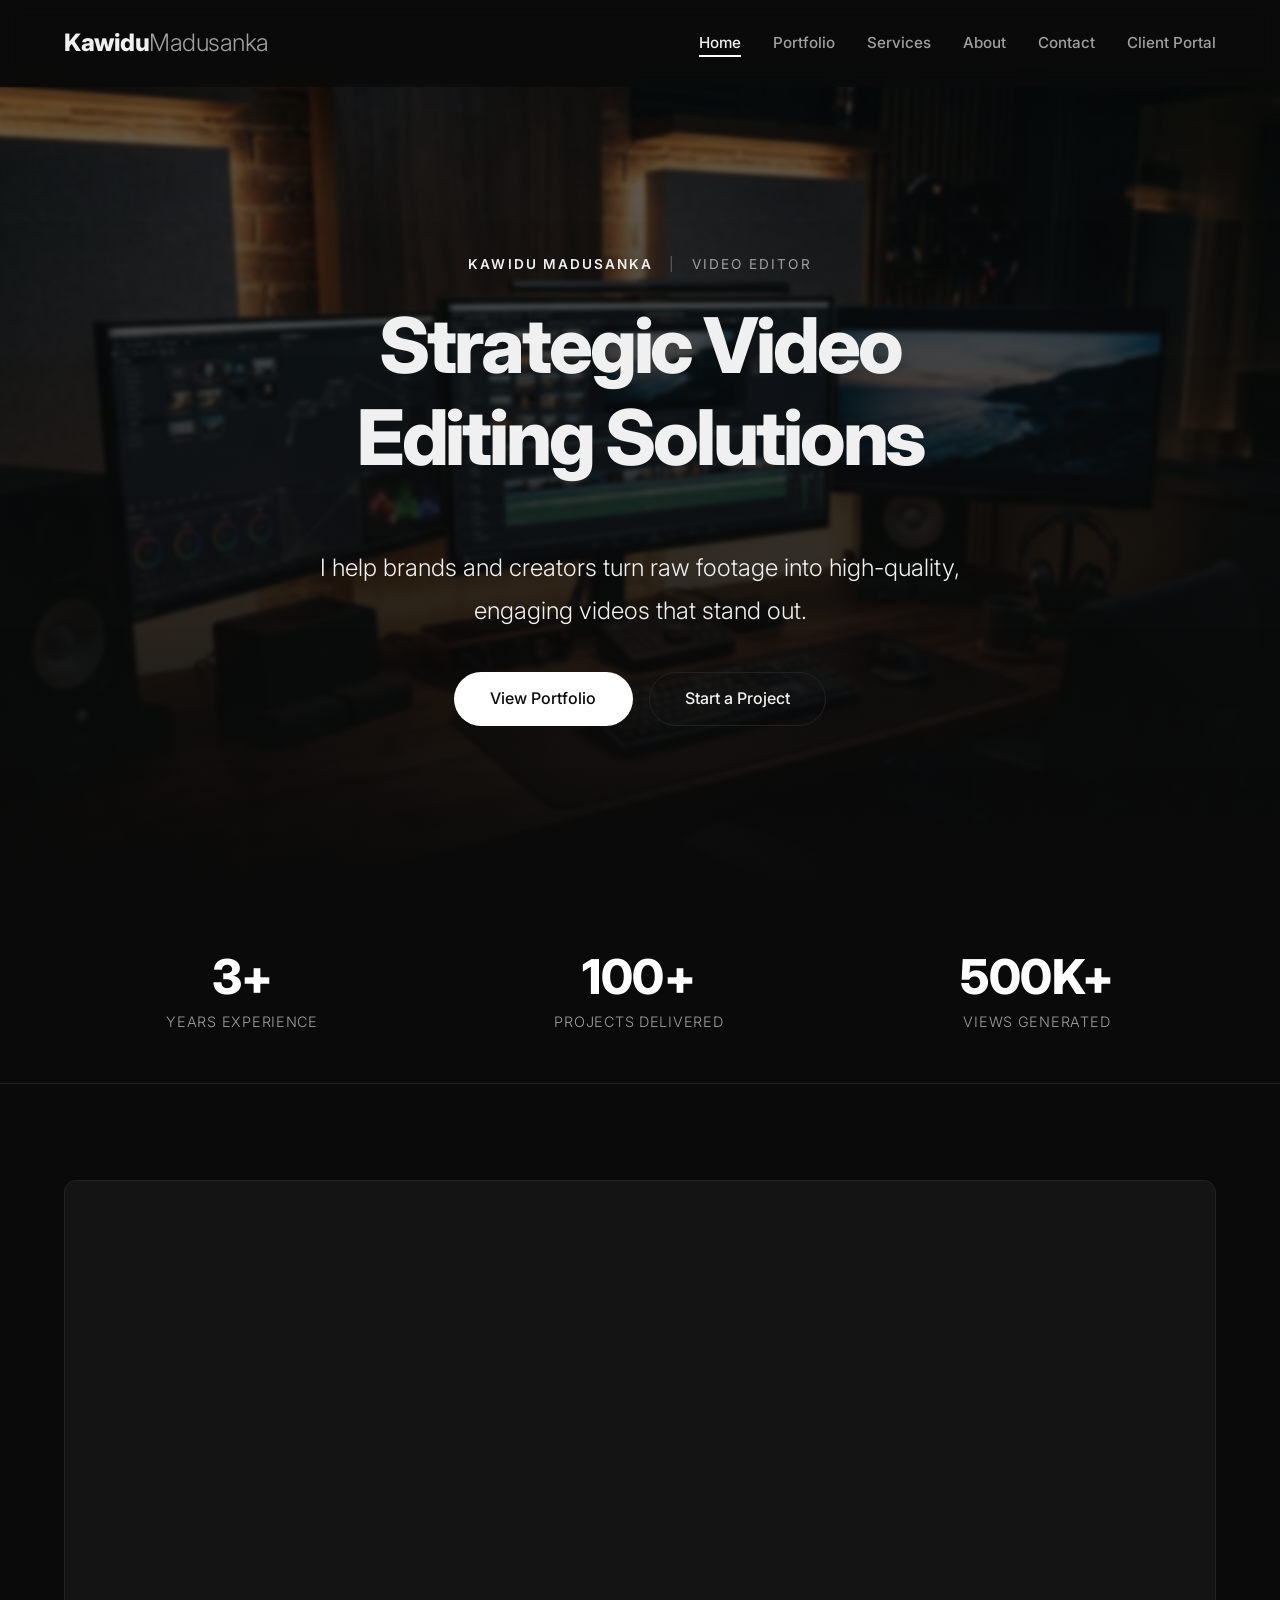
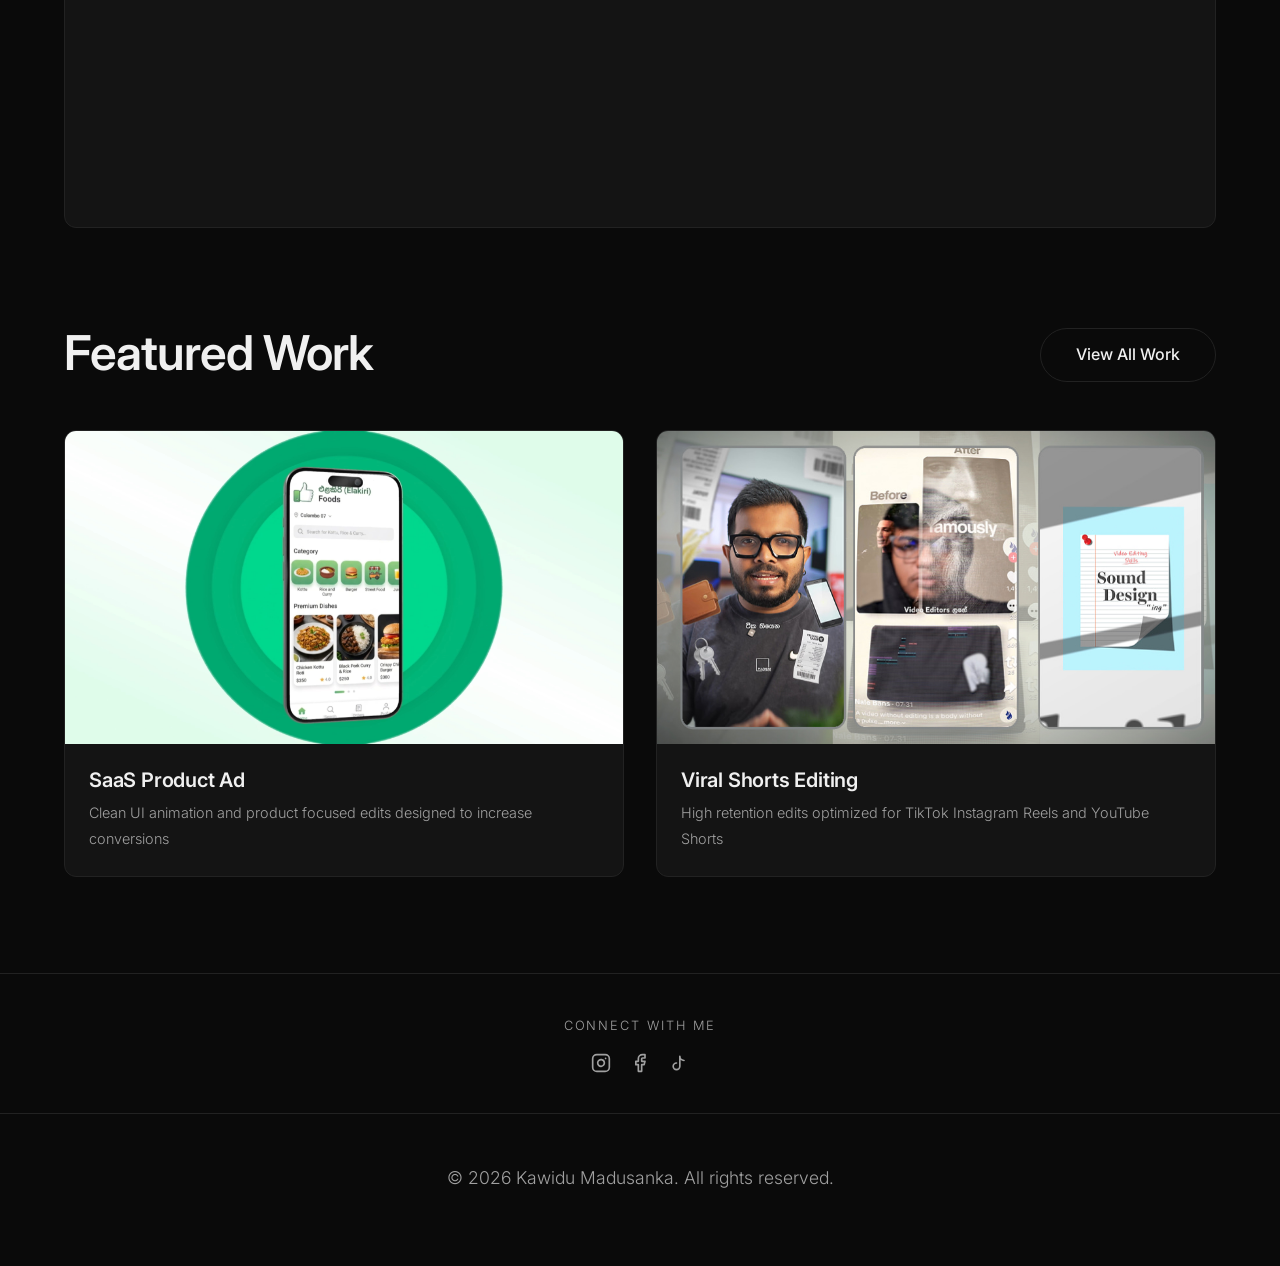
<file: index.html>
<!DOCTYPE html>
<html lang="en">

<head>
    <meta charset="UTF-8">
    <meta name="viewport" content="width=device-width, initial-scale=1.0">
    <title>Kawidu Madusanka | Video Editor</title>
    <meta name="description"
        content="Strategic video editing and premium production for visionary brands and creators.">
    <!-- Google Fonts -->
    <link rel="preconnect" href="https://fonts.googleapis.com">
    <link rel="preconnect" href="https://fonts.gstatic.com" crossorigin>
    <!-- Preconnect for YouTube Embeds for faster loading -->
    <link rel="preconnect" href="https://www.youtube.com">
    <link rel="preconnect" href="https://i.ytimg.com">
    <link rel="preconnect" href="https://i.ytimg.com" crossorigin>
    <link href="https://fonts.googleapis.com/css2?family=Inter:wght@300;400;600;800&display=swap" rel="stylesheet">
    <link rel="preload" href="assets/workspace_hero_bg.jpg" as="image">
    <link rel="stylesheet" href="css/style.css">
    <link rel="icon" type="image/x-icon" href="assets/Tab.ico">
    <link rel="apple-touch-icon" href="assets/Tab.ico">
</head>

<body>
    <header class="header">
        <div class="logo">
            <a href="#home" data-link>Kawidu<span class="accent">Madusanka</span></a>
        </div>
        <nav class="nav">
            <ul class="nav-list">
                <li><a href="#home" class="nav-item" data-link>Home</a></li>
                <li><a href="#portfolio" class="nav-item" data-link>Portfolio</a></li>
                <li><a href="#services" class="nav-item" data-link>Services</a></li>
                <li><a href="#about" class="nav-item" data-link>About</a></li>
                <li><a href="#contact" class="nav-item" data-link>Contact</a></li>
                <li><a href="client-portal/" class="nav-item">Client Portal</a></li>
            </ul>
        </nav>

        <div class="mobile-menu-btn">
            <span></span><span></span><span></span>
        </div>
    </header>

    <main id="app">
        <!-- SPA view is injected here -->
    </main>

    <!-- Global Service Modal -->
    <div id="service-modal" class="modal" aria-hidden="true">
        <div class="modal-overlay" data-close-modal></div>
        <div class="modal-content card">
            <button class="modal-close" data-close-modal>&times;</button>
            <div class="modal-body">
                <!-- Content injected via JS -->
            </div>
        </div>
    </div>

    <div class="social-strip">
        <p>Connect with me</p>
        <div class="social-strip-icons">
            <a href="https://instagram.com/big_boymedia" target="_blank" rel="noopener" class="social-icon" aria-label="Instagram">
                <svg xmlns="http://www.w3.org/2000/svg" width="20" height="20" viewBox="0 0 24 24" fill="none" stroke="currentColor" stroke-width="2" stroke-linecap="round" stroke-linejoin="round"><rect x="2" y="2" width="20" height="20" rx="5" ry="5"></rect><path d="M16 11.37A4 4 0 1 1 12.63 8 4 4 0 0 1 16 11.37z"></path><line x1="17.5" y1="6.5" x2="17.51" y2="6.5"></line></svg>
            </a>
            <a href="https://web.facebook.com/profile.php?id=61574121383724" target="_blank" rel="noopener" class="social-icon" aria-label="Facebook">
                <svg xmlns="http://www.w3.org/2000/svg" width="20" height="20" viewBox="0 0 24 24" fill="none" stroke="currentColor" stroke-width="2" stroke-linecap="round" stroke-linejoin="round"><path d="M18 2h-3a5 5 0 0 0-5 5v3H7v4h3v8h4v-8h3l1-4h-4V7a1 1 0 0 1 1-1h3z"></path></svg>
            </a>
            <a href="https://www.tiktok.com/@kawidu_madusanka" target="_blank" rel="noopener" class="social-icon" aria-label="TikTok">
                <svg xmlns="http://www.w3.org/2000/svg" width="20" height="20" viewBox="0 0 24 24" fill="none" stroke="currentColor" stroke-width="2" stroke-linecap="round" stroke-linejoin="round"><path d="M9 12a4 4 0 1 0 4 4V4a5 5 0 0 0 5 5"></path></svg>
            </a>
        </div>
    </div>

    <footer class="footer">
        <p>&copy; <span id="year"></span> Kawidu Madusanka. All rights reserved.</p>
    </footer>

    <!-- Templates for SPA views -->
    <template id="home-view">
        <section class="hero view-enter">
            <div class="hero-bg">
                <img src="assets/workspace_hero_bg.jpg" alt="Professional video editing workspace setup without humans">
            </div>
            <div class="hero-content">
                <div class="personal-brand fade-in-up">
                    <span class="name">Kawidu Madusanka</span>
                    <span class="separator">|</span>
                    <span class="role">Video Editor</span>
                </div>
                <h1 class="headline fade-in-up delay-1">Strategic Video<br>Editing Solutions</h1>
                <p class="hero-desc fade-in-up delay-2">I help brands and creators turn raw footage into high-quality,
                    engaging videos that stand out.</p>
                <div class="hero-actions fade-in-up delay-3">
                    <a href="#portfolio" class="btn btn-primary" data-link>View Portfolio</a>
                    <a href="#contact" class="btn btn-secondary" data-link>Start a Project</a>
                </div>
            </div>
        </section>

        <!-- Trust Stats Section -->
        <section class="trust-stats view-enter fade-in-up delay-2">
            <div class="container">
                <div class="stats-grid">
                    <div class="stat-item">
                        <h3 class="stat-number">3+</h3>
                        <p class="stat-label">Years Experience</p>
                    </div>
                    <div class="stat-item">
                        <h3 class="stat-number">100+</h3>
                        <p class="stat-label">Projects Delivered</p>
                    </div>
                    <div class="stat-item">
                        <h3 class="stat-number">500K+</h3>
                        <p class="stat-label">Views Generated</p>
                    </div>
                </div>
            </div>
        </section>

        <!-- Showreel Section -->
        <section class="showreel view-enter fade-in-up">
            <div class="container">
                <div class="video-container card" style="padding: 0; pointer-events: none;">
                    <!-- Swap "YOUR_VIDEO_ID" with your actual YouTube Video ID -->
                    <iframe width="100%" height="100%"
                        src="https://www.youtube.com/embed/PAeiPh3dhr0?autoplay=1&mute=1&loop=1&playlist=PAeiPh3dhr0&controls=0&modestbranding=1"
                        title="Showreel Autoplay" frameborder="0" loading="lazy"
                        allow="accelerometer; autoplay; clipboard-write; encrypted-media; gyroscope; picture-in-picture"
                        allowfullscreen style="position: absolute; top: 0; left: 0;">
                    </iframe>
                </div>
            </div>
        </section>

        <!-- Portfolio Preview Section -->
        <section class="portfolio-preview view-enter fade-in-up">
            <div class="container">
                <div class="section-header flex-between">
                    <h2 class="section-title left-align" style="margin-bottom:0;">Featured Work</h2>
                    <a href="#portfolio" class="btn btn-secondary" data-link>View All Work</a>
                </div>
                <div class="grid portfolio-grid" style="margin-top: 3rem;">
                    <a href="#project/1" class="portfolio-item-link" data-link>
                        <div class="portfolio-item card">
                            <div class="thumbnail">
                                <img src="assets/thumb_1.jpg" alt="Car commercial edit">
                                <div class="hover-overlay">
                                    <span>View Project</span>
                                </div>
                            </div>
                            <h3>SaaS Product Ad</h3>
                            <p>Clean UI animation and product focused edits designed to increase conversions</p>
                        </div>
                    </a>
                    <a href="#project/2" class="portfolio-item-link" data-link>
                        <div class="portfolio-item card">
                            <div class="thumbnail">
                                <img src="assets/3TH.jpg" alt="Music video edit">
                                <div class="hover-overlay">
                                    <span>View Project</span>
                                </div>
                            </div>
                            <h3>Viral Shorts Editing</h3>
                            <p>High retention edits optimized for TikTok Instagram Reels and YouTube Shorts</p>
                        </div>
                    </a>
                </div>
            </div>
        </section>
    </template>

    <template id="portfolio-view">
        <section class="portfolio view-enter">
            <div class="container">
                <h2 class="section-title">Selected Works</h2>
                <div class="grid portfolio-grid">
                    <a href="#project/1" class="portfolio-item-link" data-link>
                        <div class="portfolio-item card fade-in-up">
                            <div class="thumbnail">
                                <img src="assets/thumb_1.jpg" alt="Car commercial edit">
                                <div class="hover-overlay">
                                    <span>View Project</span>
                                </div>
                            </div>
                            <h3>SaaS Product Ad</h3>
                            <p>Clean UI animation and product focused edits designed to increase conversions</p>
                        </div>
                    </a>
                    <a href="#project/2" class="portfolio-item-link" data-link>
                        <div class="portfolio-item card fade-in-up delay-1">
                            <div class="thumbnail">
                                <img src="assets/3TH.jpg" alt="Music video edit">
                                <div class="hover-overlay">
                                    <span>View Project</span>
                                </div>
                            </div>
                            <h3>Viral Shorts Editing</h3>
                            <p>High retention edits optimized for TikTok Instagram Reels and YouTube Shorts</p>
                        </div>
                    </a>
                    <a href="#project/3" class="portfolio-item-link" data-link>
                        <div class="portfolio-item card fade-in-up delay-2">
                            <div class="thumbnail">
                                <img src="assets/2TH.jpg" alt="Promo edit">
                                <div class="hover-overlay">
                                    <span>View Project</span>
                                </div>
                            </div>
                            <h3>Podcast Editing</h3>
                            <p>Clean cuts subtitles and pacing designed for engaging podcast content.</p>
                        </div>
                    </a>
                </div>
            </div>
        </section>
    </template>

    <template id="project-view">
        <section class="project-page view-enter">
            <div class="container">
                <a href="#portfolio" class="btn btn-secondary back-btn" data-link>← Back to Portfolio</a>

                <div class="video-container-page card fade-in-up" style="padding: 0;">
                    <!-- iFrame injected via JS -->
                    <iframe width="100%" height="100%" src="" title="Project Video" frameborder="0"
                        allow="accelerometer; autoplay; clipboard-write; encrypted-media; gyroscope; picture-in-picture"
                        allowfullscreen style="position: absolute; top: 0; left: 0;">
                    </iframe>
                </div>

                <div class="video-versions fade-in-up delay-1" id="project-video-versions">
                    <!-- Version buttons injected here -->
                </div>

                <div class="project-details fade-in-up delay-1">
                    <h2 class="project-title section-title" style="margin-bottom:1.5rem">Project Title</h2>
                    <p class="project-desc">Project Description</p>
                </div>

                <div class="similar-projects fade-in-up delay-2" style="margin-top: 6rem;">
                    <h3 class="section-title left-align" style="font-size: 1.8rem; margin-bottom: 2rem;">Similar
                        Projects</h3>
                    <div class="grid portfolio-grid" id="similar-projects-grid">
                        <!-- Similar projects injected via JS -->
                    </div>
                </div>
            </div>
        </section>
    </template>

    <template id="services-view">
        <section class="services view-enter">
            <div class="container">
                <h2 class="section-title">What I Do</h2>
                <div class="grid services-grid">
                    <div class="service-card card fade-in-up" data-service-id="saas">
                        <div class="icon">💻</div>
                        <h3>SaaS Ads & UI Animation</h3>
                        <p>High-converting SaaS ad videos and UI animations designed to showcase product features,
                            improve clarity, and drive user engagement.</p>
                    </div>
                    <div class="service-card card fade-in-up delay-1" data-service-id="shorts">
                        <div class="icon">📱</div>
                        <h3>Viral Shorts Editing</h3>
                        <p>Fast-paced short-form edits optimized for retention with dynamic cuts, subtitles, and strong
                            hooks for TikTok, Instagram Reels, and YouTube Shorts.</p>
                    </div>
                    <div class="service-card card fade-in-up delay-2" data-service-id="podcast">
                        <div class="icon">🎙️</div>
                        <h3>Podcast Editing</h3>
                        <p>Clean and engaging podcast edits with smooth cuts, subtitles, and pacing designed to maintain
                            viewer attention and deliver a professional viewing experience.</p>
                    </div>
                    <div class="service-card card fade-in-up delay-3" data-service-id="youtube">
                        <div class="icon">📺</div>
                        <h3>YouTube Long-Form Editing</h3>
                        <p>Structured long-form edits focused on storytelling, pacing, and audience retention for
                            creators and brands.</p>
                    </div>
                </div>
            </div>
        </section>
    </template>

    <template id="about-view">
        <section class="about view-enter">
            <div class="container">
                <div class="about-grid">
                    <div class="about-image card fade-in-right">
                        <img src="assets/DP (1).jpg" alt="Video Editor Portrait" loading="lazy" decoding="async">
                    </div>
                    <div class="about-text fade-in-left">
                        <h2 class="section-title left-align">Hi, I'm Kawidu Madusanka.</h2>
                        <p>I create cinematic video content for brands and creators.My focus is on clean edits,
                            strong storytelling, and engaging visuals that keep viewers watching.</p>
                        <p>From documentaries to social media ads, I use Premiere Pro and After Effects to deliver
                            content that looks professional and gets results.</p>
                        <div class="skills">
                            <span class="skill-tag">Adobe Premiere Pro</span>
                            <span class="skill-tag">After Effects</span>
                            <span class="skill-tag">Color Grading</span>
                            <span class="skill-tag">Sound Design</span>
                        </div>
                        <a href="#contact" class="btn btn-primary" style="margin-top:2rem;" data-link>Let's Work
                            Together</a>
                    </div>
                </div>
            </div>
        </section>
    </template>

    <template id="contact-view">
        <section class="contact view-enter">
            <div class="container">
                <h2 class="section-title">Get In Touch</h2>
                <div class="contact-grid">
                    <div class="contact-info card fade-in-right">
                        <h3>Let's start your project</h3>
                        <p>Reach out if you have raw footage waiting to be transformed, or an idea that needs a creative
                            touch.</p>
                        <div class="contact-methods">
                            <a href="mailto:kawidumadusanka20059@gmail.com" class="contact-link">📧
                                hello@kawidumadusanka.com</a>
                            <a href="https://wa.me/94788489361" class="contact-link" target="_blank" rel="noopener">💬
                                WhatsApp: 0788489361</a>
                        </div>
                    </div>
                    <div class="contact-form card fade-in-left delay-1">
                        <form action="https://formspree.io/f/xlgoqvlz" method="POST">
                            <div class="form-group">
                                <label for="name">Name</label>
                                <input type="text" id="name" name="name" required placeholder="John Doe">
                            </div>
                            <div class="form-group">
                                <label for="email">Email</label>
                                <input type="email" id="email" name="email" required placeholder="john@example.com">
                            </div>
                            <div class="form-group">
                                <label for="message">Message</label>
                                <textarea id="message" name="message" rows="5" required
                                    placeholder="Tell me about your project..."></textarea>
                            </div>
                            <button type="submit" class="btn btn-primary w-full">Send Message</button>
                        </form>
                    </div>
                </div>
            </div>
        </section>
    </template>



    <script src="js/script.js"></script>
</body>

</html>
</file>
<file: css/style.css>
/* 
===== VARIABLES ===== 
*/
:root {
    --bg-color: #0a0a0a;
    --card-bg: #141414;
    --text-main: #f0f0f0;
    --text-muted: #a0a0a0;
    --accent: #ffffff;
    --accent-hover: #cccccc;
    --border-color: #222222;
    --font-heading: 'Inter', sans-serif;
    --font-body: 'Inter', sans-serif;
    --transition-smooth: 0.4s cubic-bezier(0.16, 1, 0.3, 1);
}

/* 
===== RESET & BASE ===== 
*/
*,
*::before,
*::after {
    margin: 0;
    padding: 0;
    box-sizing: border-box;
}

html {
    scroll-behavior: smooth;
    font-size: 16px;
}

body {
    background-color: var(--bg-color);
    color: var(--text-main);
    font-family: var(--font-body);
    line-height: 1.6;
    overflow-x: hidden;
    -webkit-font-smoothing: antialiased;
}

ul {
    list-style: none;
}

a {
    text-decoration: none;
    color: inherit;
    transition: color var(--transition-smooth);
}

img {
    max-width: 100%;
    display: block;
    object-fit: cover;
}

/* 
===== TYPOGRAPHY ===== 
*/
h1,
h2,
h3,
h4,
h5,
h6 {
    font-family: var(--font-heading);
    font-weight: 600;
    line-height: 1.2;
    margin-bottom: 0.8em;
    letter-spacing: -0.01em;
}

.headline {
    font-size: clamp(3rem, 6vw, 5rem);
    font-weight: 800;
    letter-spacing: -0.04em;
}

.section-title {
    font-size: clamp(2rem, 4vw, 3rem);
    text-align: center;
    margin-bottom: 4rem;
    position: relative;
    letter-spacing: -0.02em;
}

.section-title.left-align {
    text-align: left;
}

p {
    color: var(--text-muted);
    margin-bottom: 1.5rem;
    font-size: 1.1rem;
    font-weight: 300;
    line-height: 1.8;
}

.accent {
    color: var(--text-muted);
    font-weight: 300;
}

/* 
===== LAYOUT & COMPONENTS ===== 
*/
.container {
    width: 90%;
    max-width: 1200px;
    margin: 0 auto;
}

.card {
    background-color: var(--card-bg);
    border: 1px solid var(--border-color);
    border-radius: 12px;
    padding: 2rem;
    transition: transform var(--transition-smooth), border-color var(--transition-smooth);
}

.card:hover {
    transform: translateY(-5px);
    border-color: var(--accent);
}

.grid {
    display: grid;
    gap: 2rem;
}

/* Buttons */
@keyframes subtlePulse {
    0% {
        box-shadow: 0 0 0 0 rgba(255, 255, 255, 0.15);
    }
    70% {
        box-shadow: 0 0 0 10px rgba(255, 255, 255, 0);
    }
    100% {
        box-shadow: 0 0 0 0 rgba(255, 255, 255, 0);
    }
}

.btn {
    display: inline-block;
    padding: 0.8rem 2.2rem;
    border-radius: 30px;
    font-weight: 500;
    transition: transform 0.4s cubic-bezier(0.16, 1, 0.3, 1), background-color 0.3s, color 0.3s, border-color 0.3s, box-shadow 0.4s cubic-bezier(0.16, 1, 0.3, 1);
    cursor: pointer;
    border: 1px solid transparent;
    text-align: center;
    transform: scale(1);
}

.btn-primary {
    background-color: var(--accent);
    color: var(--bg-color);
    animation: subtlePulse 3s infinite;
}

.btn-primary:hover {
    background-color: var(--bg-color);
    color: var(--accent);
    border-color: var(--accent);
    transform: scale(1.05);
    box-shadow: 0 0 20px rgba(255, 255, 255, 0.15);
    animation: none;
}

.btn-secondary {
    background-color: transparent;
    color: var(--text-main);
    border-color: var(--border-color);
}

.btn-secondary:hover {
    border-color: var(--accent);
    color: var(--accent);
    transform: scale(1.05);
    box-shadow: 0 0 15px rgba(255, 255, 255, 0.1);
}

.w-full {
    width: 100%;
}

/* 
===== HEADER & NAVIGATION ===== 
*/
.header {
    position: fixed;
    top: 0;
    left: 0;
    width: 100%;
    padding: 1.5rem 5%;
    display: flex;
    justify-content: space-between;
    align-items: center;
    z-index: 1000;
    background: rgba(10, 10, 10, 0.8);
    backdrop-filter: blur(10px);
    border-bottom: 1px solid transparent;
    transition: border-color 0.3s;
}

.header.scrolled {
    border-bottom: 1px solid var(--border-color);
    padding: 1rem 5%;
}

.logo {
    font-size: 1.5rem;
    font-weight: 800;
    letter-spacing: -0.02em;
}

.nav-list {
    display: flex;
    gap: 2rem;
}

.nav-item {
    font-size: 0.95rem;
    font-weight: 500;
    color: var(--text-muted);
    position: relative;
}

.nav-item::after {
    content: '';
    position: absolute;
    bottom: -5px;
    left: 0;
    width: 0%;
    height: 2px;
    background-color: var(--accent);
    transition: width var(--transition-smooth);
}

.nav-item:hover,
.nav-item.active {
    color: var(--text-main);
}

.nav-item:hover::after,
.nav-item.active::after {
    width: 100%;
}

.mobile-menu-btn {
    display: none;
    flex-direction: column;
    gap: 6px;
    cursor: pointer;
    z-index: 1001;
}

.mobile-menu-btn span {
    width: 30px;
    height: 2px;
    background-color: var(--text-main);
    transition: 0.3s;
}

/* Nav Socials */
.nav-socials {
    display: flex;
    align-items: center;
    gap: 1.2rem;
    margin-left: auto;
    padding-left: 2rem;
}

.social-icon {
    color: var(--text-muted);
    transition: transform var(--transition-smooth), color var(--transition-smooth);
    display: flex;
    align-items: center;
}

.social-icon:hover {
    color: var(--text-main);
    transform: scale(1.15);
}

@media (max-width: 860px) {
    .nav-socials {
        margin-left: 0;
        padding-left: 0;
        margin-right: 1.5rem;
    }
}

/* 
===== MAIN APP CONTAINER ===== 
*/
#app {
    min-height: 100vh;
    padding-top: 80px;
    /* offset for header */
}

/* 
===== HERO SECTION ===== 
*/
.hero {
    position: relative;
    height: calc(100vh - 80px);
    display: flex;
    align-items: center;
    justify-content: center;
    text-align: center;
    overflow: hidden;
}

.hero-bg {
    position: absolute;
    top: 0;
    left: 0;
    width: 100%;
    height: 100%;
    z-index: -1;
}

@keyframes slowZoom {
    0% {
        transform: scale(1.02);
    }

    100% {
        transform: scale(1.1);
    }
}

.hero-bg img {
    width: 100%;
    height: 100%;
    object-position: center calc(50% + var(--parallax-y, 0px));
    opacity: 0.4;
    filter: blur(2px);
    transform: scale(1.02);
    animation: slowZoom 25s infinite alternate ease-in-out;
}

.hero-bg::after {
    content: '';
    position: absolute;
    top: 0;
    left: 0;
    width: 100%;
    height: 100%;
    background: linear-gradient(to top, var(--bg-color) 0%, transparent 100%);
}

.hero-content {
    max-width: 800px;
    padding: 0 2rem;
}

.personal-brand {
    font-size: 0.85rem;
    text-transform: uppercase;
    letter-spacing: 0.15em;
    margin-bottom: 1.5rem;
    display: flex;
    align-items: center;
    justify-content: center;
    gap: 1rem;
}

.personal-brand .name {
    color: var(--text-main);
    font-weight: 600;
}

.personal-brand .role {
    color: var(--text-muted);
}

.personal-brand .separator {
    color: var(--accent);
    opacity: 0.3;
}

.hero-desc {
    font-size: clamp(1.2rem, 2vw, 1.5rem);
    margin: 1.5rem 0 2.5rem;
    color: var(--text-main);
}

.hero-actions {
    display: flex;
    gap: 1rem;
    justify-content: center;
}

/* 
===== TRUST STATS ===== 
*/
.trust-stats {
    padding: 3rem 0;
    border-bottom: 1px solid var(--border-color);
    background-color: rgba(10, 10, 10, 0.5);
}

.stats-grid {
    display: flex;
    justify-content: space-around;
    flex-wrap: wrap;
    gap: 2rem;
    text-align: center;
}

.stat-number {
    font-size: clamp(2rem, 4vw, 3rem);
    color: var(--accent);
    margin-bottom: 0.2rem;
    font-weight: 800;
}

.stat-label {
    font-size: 0.9rem;
    text-transform: uppercase;
    letter-spacing: 0.05em;
    color: var(--text-muted);
    margin-bottom: 0;
}

/* 
===== SHOWREEL ===== 
*/
.showreel {
    padding: 6rem 0;
}

.video-container {
    position: relative;
    aspect-ratio: 16/9;
    padding: 0;
    overflow: hidden;
    display: flex;
    align-items: center;
    justify-content: center;
    cursor: pointer;
    border-radius: 12px;
}

.video-thumbnail {
    position: absolute;
    top: 0;
    left: 0;
    width: 100%;
    height: 100%;
    object-fit: cover;
    transition: transform 0.8s ease;
}

.video-container:hover .video-thumbnail {
    transform: scale(1.05);
}

.video-overlay {
    position: absolute;
    top: 0;
    left: 0;
    width: 100%;
    height: 100%;
    background: rgba(0, 0, 0, 0.4);
    transition: background 0.4s ease;
}

.video-container:hover .video-overlay {
    background: rgba(0, 0, 0, 0.2);
}

.play-btn {
    position: relative;
    z-index: 2;
    width: 80px;
    height: 80px;
    background: rgba(255, 255, 255, 0.1);
    backdrop-filter: blur(5px);
    border: 1px solid rgba(255, 255, 255, 0.3);
    border-radius: 50%;
    display: flex;
    align-items: center;
    justify-content: center;
    cursor: pointer;
    transition: all var(--transition-smooth);
}

.play-icon {
    width: 0;
    height: 0;
    border-top: 10px solid transparent;
    border-bottom: 10px solid transparent;
    border-left: 15px solid var(--accent);
    margin-left: 5px;
    transition: transform var(--transition-smooth);
}

.video-container:hover .play-btn {
    transform: scale(1.1);
    background: rgba(255, 255, 255, 0.2);
}

/* 
===== PORTFOLIO PREVIEW ===== 
*/
.portfolio-preview {
    padding-bottom: 6rem;
}

.flex-between {
    display: flex;
    justify-content: space-between;
    align-items: flex-end;
}

/* 
===== PORTFOLIO SECTION ===== 
*/
.portfolio {
    padding: 6rem 0;
}

.portfolio-grid {
    grid-template-columns: repeat(auto-fit, minmax(320px, 1fr));
}

.portfolio-item {
    padding: 0;
    overflow: hidden;
    cursor: pointer;
}

.portfolio-item .thumbnail {
    position: relative;
    overflow: hidden;
    aspect-ratio: 16/9;
}

.portfolio-item .thumbnail img {
    width: 100%;
    height: 100%;
    transform: scale(1);
    transition: transform 0.6s cubic-bezier(0.16, 1, 0.3, 1);
}

.portfolio-item:hover .thumbnail img {
    transform: scale(1.08);
}

.hover-overlay {
    position: absolute;
    top: 0;
    left: 0;
    width: 100%;
    height: 100%;
    background: rgba(0, 0, 0, 0.6);
    display: flex;
    align-items: center;
    justify-content: center;
    opacity: 0;
    transition: opacity var(--transition-smooth);
}

.hover-overlay span {
    border: 1px solid var(--accent);
    padding: 0.5rem 1.5rem;
    border-radius: 30px;
    font-weight: 500;
    transform: translateY(20px);
    transition: transform var(--transition-smooth);
}

.portfolio-item:hover .hover-overlay {
    opacity: 1;
}

.portfolio-item:hover .hover-overlay span {
    transform: translateY(0);
}

.portfolio-item h3 {
    margin: 1.5rem 1.5rem 0.5rem;
    font-size: 1.25rem;
}

.portfolio-item p {
    margin: 0 1.5rem 1.5rem;
    font-size: 0.9rem;
}

a.portfolio-item-link {
    display: block;
    height: 100%;
}

a.portfolio-item-link .card {
    height: 100%;
    margin: 0;
}

/* 
===== PROJECT PAGE ===== 
*/
.project-page {
    padding-bottom: 6rem;
}

.back-btn {
    margin-bottom: 2rem;
}

.video-container-page {
    position: relative;
    aspect-ratio: 16/9;
    padding: 0;
    overflow: hidden;
    display: flex;
    align-items: center;
    justify-content: center;
    border-radius: 12px;
    background-color: var(--card-bg);
    box-shadow: 0 10px 40px rgba(0, 0, 0, 0.5);
    margin-bottom: 3rem;
}

.video-container-page iframe {
    position: absolute;
    top: 0;
    left: 0;
    width: 100%;
    height: 100%;
}

.video-vertical {
    aspect-ratio: 9/16;
    max-width: 450px;
    margin-left: auto;
    margin-right: auto;
}

.video-versions {
    display: flex;
    justify-content: center;
    gap: 1rem;
    margin-bottom: 3rem;
    flex-wrap: wrap;
}

.version-btn {
    padding: 0.6rem 1.5rem;
    border: 1px solid var(--border-color);
    background: transparent;
    color: var(--text-muted);
    border-radius: 30px;
    cursor: pointer;
    font-family: var(--font-body);
    font-weight: 500;
    font-size: 0.95rem;
    transition: all var(--transition-smooth);
}

.version-btn.active {
    background: var(--text-main);
    color: var(--bg-color);
    border-color: var(--text-main);
}

.version-btn:hover:not(.active) {
    border-color: var(--accent);
    color: var(--accent);
}

.project-details {
    max-width: 800px;
    margin: 0 auto;
    text-align: center;
}

/* 
===== GLOBAL MODAL ===== 
*/
.modal {
    position: fixed;
    top: 0;
    left: 0;
    width: 100vw;
    height: 100vh;
    z-index: 2000;
    display: flex;
    align-items: center;
    justify-content: center;
    opacity: 0;
    pointer-events: none;
    transition: opacity 0.4s ease;
}

.modal.open {
    opacity: 1;
    pointer-events: all;
}

.modal-overlay {
    position: absolute;
    top: 0;
    left: 0;
    width: 100%;
    height: 100%;
    background: rgba(10, 10, 10, 0.7);
    backdrop-filter: blur(8px);
}

.modal-content {
    position: relative;
    width: 90%;
    max-width: 500px;
    z-index: 2001;
    transform: scale(0.95) translateY(20px);
    transition: transform 0.4s cubic-bezier(0.16, 1, 0.3, 1);
    background: var(--card-bg);
    border: 1px solid rgba(255, 255, 255, 0.05);
    padding: 3rem;
}

.modal.open .modal-content {
    transform: scale(1) translateY(0);
}

.modal-close {
    position: absolute;
    top: 1rem;
    right: 1.5rem;
    font-size: 2rem;
    background: transparent;
    border: none;
    color: var(--text-muted);
    cursor: pointer;
    transition: color 0.3s;
}

.modal-close:hover {
    color: var(--accent);
}

.modal-list {
    list-style: none;
    margin: 0;
    padding: 0;
    text-align: left;
}

.modal-list li {
    position: relative;
    padding-left: 1.5rem;
    margin-bottom: 0.8rem;
    font-size: 1rem;
    color: var(--text-muted);
}

.modal-list li::before {
    content: '→';
    position: absolute;
    left: 0;
    color: var(--accent);
}

body.no-scroll {
    overflow: hidden;
}

/* 
===== SERVICES SECTION ===== 
*/
.services {
    padding: 6rem 0;
}

.services-grid {
    grid-template-columns: repeat(auto-fit, minmax(260px, 1fr));
}

.service-card {
    position: relative;
    overflow: hidden;
    text-align: center;
    padding: 3rem 2rem;
    cursor: pointer;
    transform-style: preserve-3d;
    transform: perspective(1000px) rotateX(0deg) rotateY(0deg) scale3d(1, 1, 1);
    transition: transform var(--transition-smooth), box-shadow var(--transition-smooth), border-color var(--transition-smooth);
}

.service-card:hover {
    transition: transform 0.1s ease-out, box-shadow var(--transition-smooth), border-color var(--transition-smooth);
    transform: perspective(1000px) rotateX(var(--rotate-x, 0deg)) rotateY(var(--rotate-y, 0deg)) scale3d(1.02, 1.02, 1.02);
    box-shadow: 0 10px 30px rgba(255, 255, 255, 0.05);
    border-color: var(--accent);
}

.service-card::before {
    content: '';
    position: absolute;
    top: 0;
    left: 0;
    width: 100%;
    height: 100%;
    opacity: 0;
    background: radial-gradient(
        800px circle at var(--mouse-x, 50%) var(--mouse-y, 50%), 
        rgba(255, 255, 255, 0.06),
        transparent 40%
    );
    transition: opacity 0.3s;
    pointer-events: none;
    z-index: 0;
}

.service-card:hover::before {
    opacity: 1;
}

.service-card > * {
    position: relative;
    z-index: 1;
}

/* Fallback for touch devices */
@media (hover: none) and (pointer: coarse) {
    .service-card:hover {
        transform: translateY(-8px) scale(1.02);
    }
    .service-card::before {
        display: none;
    }
}

.service-card .icon {
    font-size: 3rem;
    margin-bottom: 1.5rem;
    opacity: 0.8;
}

/* 
===== ABOUT SECTION ===== 
*/
.about {
    padding: 6rem 0;
}

.about-grid {
    display: grid;
    grid-template-columns: 1fr 1fr;
    gap: 4rem;
    align-items: center;
}

.about-image {
    padding: 0;
    overflow: hidden;
    position: relative;
    border-radius: 12px;
}

.about-image img {
    width: 100%;
    aspect-ratio: 4/5;
    object-position: center calc(50% + var(--parallax-y, 0px));
    transform: scale(1.1);
}

.skills {
    display: flex;
    flex-wrap: wrap;
    gap: 0.5rem;
    margin-top: 1.5rem;
}

.skill-tag {
    background-color: var(--card-bg);
    border: 1px solid var(--border-color);
    padding: 0.4rem 1rem;
    border-radius: 20px;
    font-size: 0.9rem;
    color: var(--text-muted);
}

/* 
===== CONTACT SECTION ===== 
*/
.contact {
    padding: 6rem 0;
}

.contact-grid {
    display: grid;
    grid-template-columns: 1fr 1fr;
    gap: 4rem;
}

.contact-methods {
    margin-top: 2rem;
    display: flex;
    flex-direction: column;
    gap: 1rem;
}

.contact-link {
    display: inline-block;
    padding: 1rem;
    background-color: var(--bg-color);
    border: 1px solid var(--border-color);
    border-radius: 8px;
    transition: border-color var(--transition-smooth);
}

.contact-link:hover {
    border-color: var(--accent);
}

.form-group {
    margin-bottom: 1.5rem;
}

.form-group label {
    display: block;
    margin-bottom: 0.5rem;
    color: var(--text-muted);
    font-size: 0.9rem;
}

.form-group input,
.form-group textarea {
    width: 100%;
    padding: 1rem;
    background-color: var(--bg-color);
    border: 1px solid var(--border-color);
    border-radius: 8px;
    color: var(--text-main);
    font-family: var(--font-body);
    transition: border-color var(--transition-smooth), box-shadow var(--transition-smooth);
}

.form-group input:focus,
.form-group textarea:focus {
    outline: none;
    border-color: var(--accent);
    box-shadow: 0 0 0 2px rgba(255, 255, 255, 0.1);
}

.input-wrapper {
    position: relative;
    display: flex;
    align-items: center;
}

.input-wrapper input {
    padding-right: 3.5rem !important; /* Make room for the eye icon */
}

.toggle-password {
    position: absolute;
    right: 1rem;
    background: none;
    border: none;
    padding: 0;
    cursor: pointer;
    color: var(--text-muted);
    display: flex;
    align-items: center;
    justify-content: center;
    transition: color 0.3s ease;
    z-index: 5;
}

.toggle-password:hover {
    color: var(--accent);
}

.toggle-password svg {
    width: 20px;
    height: 20px;
}

/* Social Strip Above Footer */
.social-strip {
    padding: 2.5rem 0;
    text-align: center;
    border-top: 1px solid var(--border-color);
    display: flex;
    flex-direction: column;
    align-items: center;
    gap: 1rem;
}

.social-strip p {
    font-size: 0.8rem;
    text-transform: uppercase;
    letter-spacing: 0.15em;
    color: var(--text-muted);
    margin-bottom: 0;
}

.social-strip-icons {
    display: flex;
    gap: 1.2rem;
    align-items: center;
}

.social-strip .social-icon:hover {
    filter: brightness(1.5);
}

/* 
===== FOOTER ===== 
*/
.footer {
    text-align: center;
    padding: 3rem 0;
    border-top: 1px solid var(--border-color);
    color: var(--text-muted);
    font-size: 0.9rem;
}

/* 
===== ANIMATIONS ===== 
*/
.fade-in-up,
.fade-in-left,
.fade-in-right {
    opacity: 0;
    transition: opacity 0.8s cubic-bezier(0.16, 1, 0.3, 1), transform 0.8s cubic-bezier(0.16, 1, 0.3, 1);
}

.fade-in-up {
    transform: translateY(30px);
}

.fade-in-left {
    transform: translateX(-30px);
}

.fade-in-right {
    transform: translateX(30px);
}

.fade-in-up.is-visible,
.fade-in-left.is-visible,
.fade-in-right.is-visible,
.hero .fade-in-up,
.hero .fade-in-left,
.hero .fade-in-right {
    opacity: 1;
    transform: translate(0);
}

.delay-1 {
    transition-delay: 0.1s;
    animation-delay: 0.1s;
}

.delay-2 {
    transition-delay: 0.2s;
    animation-delay: 0.2s;
}

.delay-3 {
    transition-delay: 0.3s;
    animation-delay: 0.3s;
}

/* Keep existing keyframes just in case */
@keyframes fadeInUp {
    to {
        opacity: 1;
        transform: translate(0);
    }
}

/* View Transitions */
.view-enter {
    animation: viewEnter 0.5s cubic-bezier(0.16, 1, 0.3, 1) forwards;
}

.view-leave {
    animation: viewLeave 0.3s cubic-bezier(0.16, 1, 0.3, 1) forwards;
}

@keyframes viewEnter {
    from {
        opacity: 0;
        transform: scale(0.98);
    }

    to {
        opacity: 1;
        transform: scale(1);
    }
}

@keyframes viewLeave {
    from {
        opacity: 1;
        transform: scale(1);
    }

    to {
        opacity: 0;
        transform: scale(0.98);
    }
}

/* 
===== RESPONSIVE ===== 
*/
@media (max-width: 860px) {

    .about-grid,
    .contact-grid {
        grid-template-columns: 1fr;
    }

    .hero-actions {
        flex-direction: column;
    }

    .mobile-menu-btn {
        display: flex;
    }

    .nav {
        position: fixed;
        top: 0;
        right: -100%;
        width: 100vw;
        height: 100vh;
        background-color: var(--bg-color);
        display: flex;
        align-items: center;
        justify-content: center;
        transition: right 0.4s cubic-bezier(0.16, 1, 0.3, 1);
        z-index: 1000;
    }

    .nav.open {
        right: 0;
    }

    .nav-list {
        flex-direction: column;
        align-items: center;
        gap: 3rem;
    }

    .nav-item {
        font-size: 1.5rem;
    }

    .mobile-menu-btn.open span:nth-child(1) {
        transform: translateY(8px) rotate(45deg);
    }

    .mobile-menu-btn.open span:nth-child(2) {
        opacity: 0;
    }

    .mobile-menu-btn.open span:nth-child(3) {
        transform: translateY(-8px) rotate(-45deg);
    }
}

@media (max-width: 600px) {
    .flex-between {
        flex-direction: column;
        align-items: flex-start;
        gap: 1rem;
    }
}
</file>
